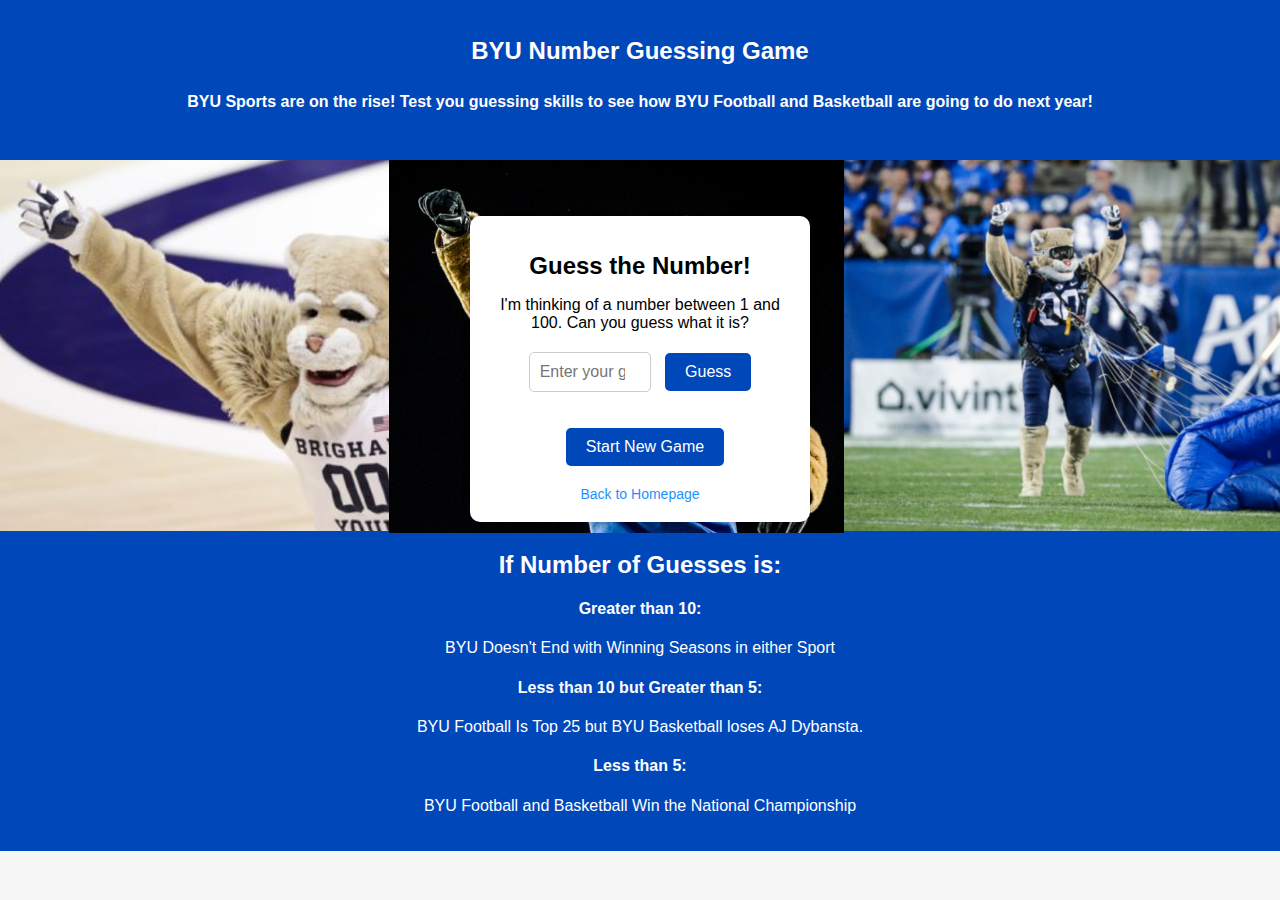
<file: aigame.html>
<!DOCTYPE html>
<html lang="en">
<head>
    <meta charset="UTF-8">
    <meta name="viewport" content="width=device-width, initial-scale=1.0">
    <title>Number Guessing Game</title>
    <style>
        .header{
            position: absolute;
            top: 0px;
            left: 0px;
            right: 0px;
            height: 120px;
            background-color: #0047BA;
            padding: 20px;
            color: white;
            line-height: 30px;
        }
        body {
            font-family: Arial, sans-serif;
            background-color: #f7f7f7;
            display: flex;
            justify-content: center;
            align-items: center;
            height: 82vh;
            margin: 0;
            text-align: center;
            background-image: url(assets/img/cosmo5.png);
            background-repeat: no-repeat;
            background-position:0px 150px;
            background-size: 650px;
        }

        .image{
            position: absolute;
            top: 160px;
            right: 0px;
            width: 436px;
        }

        .image2{
            position: absolute;
            top: 160px;
            right: 436px;
            width: 455px;
            z-index: 1;
        }

        .game-container {
            background-color: white;
            border-radius: 10px;
            box-shadow: 0 4px 8px rgba(0, 0, 0, 0.2);
            padding: 20px;
            width: 300px;
            z-index: 2;
        }
        h1 {
            font-size: 24px;
        }
        .message {
            margin-top: 10px;
            font-size: 16px;
        }
        .input-field {
            margin-top: 20px;
        }
        input[type="number"] {
            padding: 10px;
            font-size: 16px;
            border: 1px solid #ccc;
            border-radius: 5px;
            width: 100px;
        }
        button {
            padding: 10px 20px;
            background-color:#0047BA;
            color: white;
            font-size: 16px;
            border: none;
            border-radius: 5px;
            cursor: pointer;
            margin-left: 10px;
        }
        button:hover {
            background-color: navy;
        }
        .reset-btn {
            background-color:#0047BA;
            margin-top: 20px;
            cursor: pointer;
        }
        .reset-btn:hover {
            background-color:navy;
        }
        .back-link {
            display: block;
            margin-top: 20px;
            font-size: 14px;
            color: #1e90ff;
            text-decoration: none;
        }
        .back-link:hover {
            text-decoration: underline;
        }

        .footer{
            position: absolute;
            top: 531px;
            width: 100%;
            height: 320px;
            background-color: #0047BA;
            color: white;
        }
    </style>
</head>
<body>

<div class="header">
    <h1>BYU Number Guessing Game</h1>
    <h4>BYU Sports are on the rise! Test you guessing skills to see how BYU Football and Basketball are going to do next year!</h4>
</div>

<img src="assets/img/cosmo4.png" alt="Cosmo" class="image">
<img src="assets/img/cosmo6.png" alt="Cosmo" class="image2">

<div class="game-container">
    <h1>Guess the Number!</h1>
    <p>I'm thinking of a number between 1 and 100. Can you guess what it is?</p>

    <div class="input-field">
        <input type="number" id="guessInput" min="1" max="100" placeholder="Enter your guess" />
        <button onclick="checkGuess()">Guess</button>
    </div>

    <p class="message" id="message"></p>
    <button class="reset-btn" onclick="resetGame()">Start New Game</button>
    
    <!-- Link to take the user back to a different page (homepage in this case) -->
    <a href="achievements.html" class="back-link">Back to Homepage</a>
</div>

<div class="footer">
    <h2>If Number of Guesses is:</h2>
    <h4>Greater than 10:</h4>
    <p> BYU Doesn't End with Winning Seasons in either Sport </p>
    <h4>Less than 10 but Greater than 5:</h4>
    <p>BYU Football Is Top 25 but BYU Basketball loses AJ Dybansta.</p>
    <h4>Less than 5:</h4> 
    <p>BYU Football and Basketball Win the National Championship</p>
    
</div>

<script>
    let targetNumber;
    let attempts = 0;

    // Start a new game
    function startGame() {
        targetNumber = Math.floor(Math.random() * 100) + 1;
        attempts = 0;
        document.getElementById('message').textContent = '';
        document.getElementById('guessInput').value = '';
        document.getElementById('guessInput').disabled = false;
    }

    // Check the player's guess
    function checkGuess() {
        const guess = parseInt(document.getElementById('guessInput').value);
        const message = document.getElementById('message');
        
        if (isNaN(guess) || guess < 1 || guess > 100) {
            message.textContent = 'Please enter a number between 1 and 100.';
            return;
        }

        attempts++;
        
        if (guess === targetNumber) {
            message.textContent = `Congratulations! You guessed the number in ${attempts} attempts.`;
            document.getElementById('guessInput').disabled = true;
        } else if (guess < targetNumber) {
            message.textContent = 'Too low! Try again.';
        } else if (guess > targetNumber) {
            message.textContent = 'Too high! Try again.';
        }
    }

    // Reset the game
    function resetGame() {
        startGame();
    }

    // Initialize the game when the page loads
    window.onload = startGame;
</script>

</body>
</html>
</file>
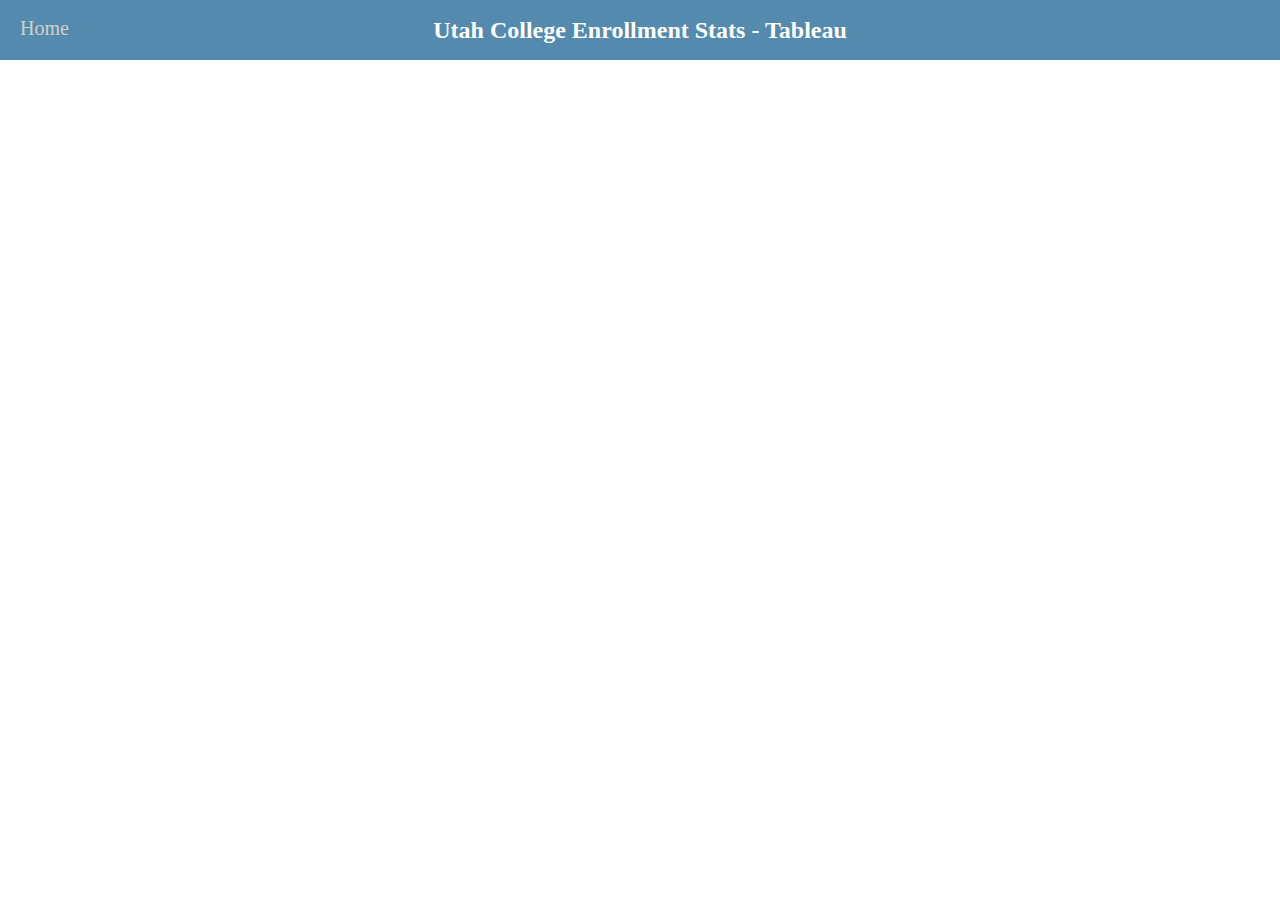
<file: tableau.html>
<!DOCTYPE html>
<html lang="en">
<head>
    <meta charset="UTF-8">
    <meta name="viewport" content="width=device-width, initial-scale=1.0">
    <title>Utah College Enrollment Stats</title>
    <link rel="stylesheet" href="css/tableau.css">
</head>
<body>
    <div class="header">
        <h2 style="text-align: center;">Utah College Enrollment Stats - Tableau</h2>
        <a href="index.html">Home</a>
    </div>
    <div class='tableauPlaceholder' id='viz1744946707488' style='position: relative'>
        <noscript><a href='#'>
            <img alt='Average Enrollment by City ' src='https:&#47;&#47;public.tableau.com&#47;static&#47;images&#47;Av&#47;AverageCollegeEnrollmentbyCityUtah&#47;AverageEnrollmentbyCity&#47;1_rss.png' 
            style='border: none' /></a></noscript><object class='tableauViz'  style='display:none;'><param name='host_url' 
            value='https%3A%2F%2Fpublic.tableau.com%2F' /> <param name='embed_code_version' value='3' /> <param name='site_root' 
            value='' /><param name='name' value='AverageCollegeEnrollmentbyCityUtah&#47;AverageEnrollmentbyCity' /><param name='tabs' 
            value='no' /><param name='toolbar' value='yes' /><param name='static_image' 
            value='https:&#47;&#47;public.tableau.com&#47;static&#47;images&#47;Av&#47;AverageCollegeEnrollmentbyCityUtah&#47;AverageEnrollmentbyCity&#47;1.png' /> 
            <param name='animate_transition' value='yes' /><param name='display_static_image' value='yes' />
            <param name='display_spinner' value='yes' /><param name='display_overlay' value='yes' />
            <param name='display_count' value='yes' /><param name='language' value='en-US' /></object>
    </div>                
    <script type='text/javascript'>                    
        var divElement = document.getElementById('viz1744946707488');                    
        var vizElement = divElement.getElementsByTagName('object')[0];                    
        vizElement.style.width='100%';vizElement.style.height=(divElement.offsetWidth*0.75)+'px';                    
        var scriptElement = document.createElement('script');                    
        scriptElement.src = 'https://public.tableau.com/javascripts/api/viz_v1.js';                    
        vizElement.parentNode.insertBefore(scriptElement, vizElement);                
    </script>
</body>
</html>
</file>
<file: css/tableau.css>
* {
    margin: 0;
    padding: 0;
    box-sizing: border-box;
  }

.header{
    display: block;
    position: relative;
    background-color: #538aae;
    padding: 25px;
    color: white;
    line-height: 10px;
    margin: 0px;
}

.header a{
    position: absolute;
    text-decoration: none;
    font-size: 20px;
    color: white;
    left: 0px;
    top: 0px;
    padding: 10px;
    padding-top: 23px;
    padding-left: 20px;
}

.header a:hover{
    color: #d1d0cb;
}
</file>
